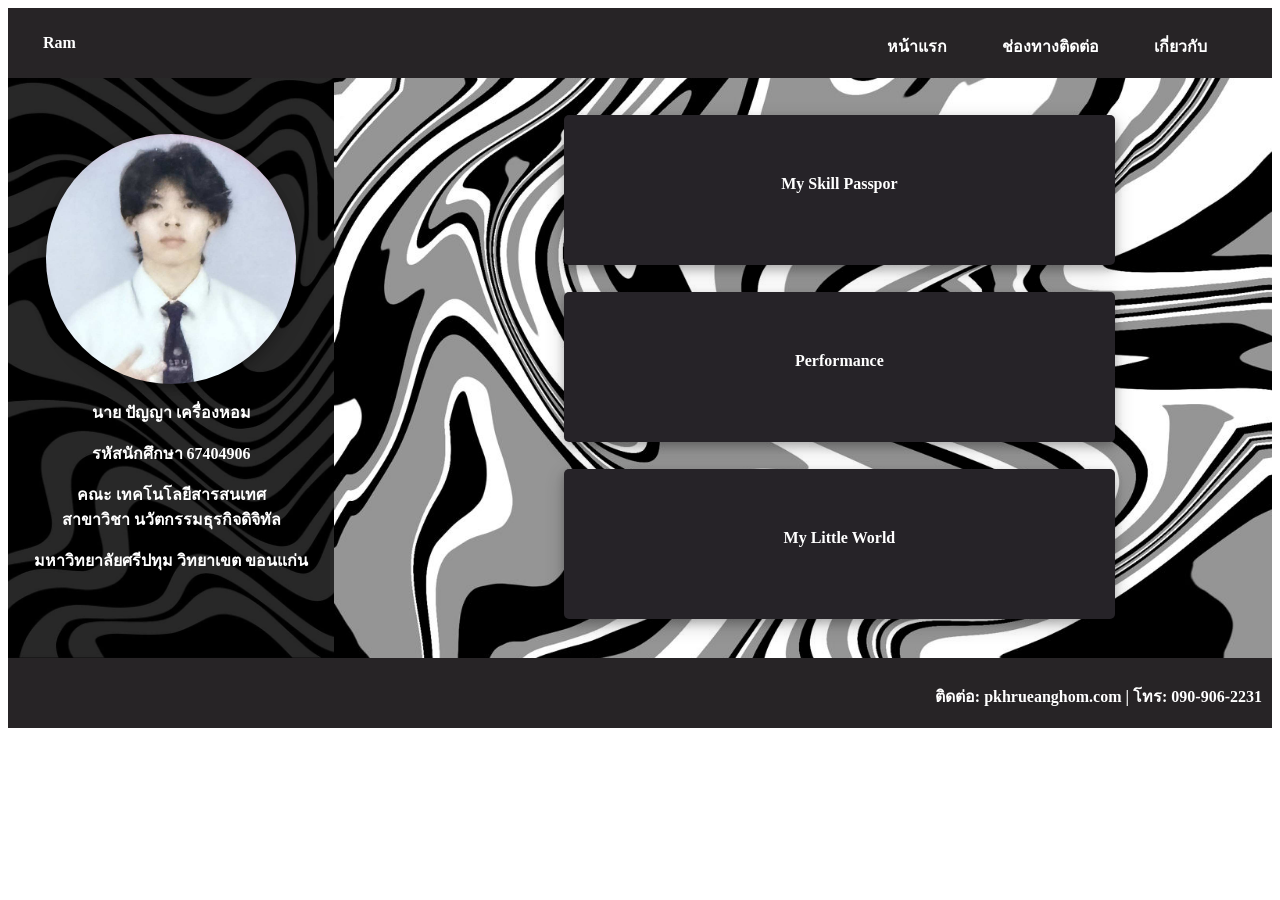
<file: index.html>
<!DOCTYPE html>
<html lang="en">
<head>
    <meta charset="UTF-8">
    <meta name="viewport" content="width=device-width, initial-scale=1.0">
    <title>Document</title>
    <link rel="stylesheet" href="style.css">
    <link href="https://fonts.googleapis.com/css2?family=Sarabun&display=swap" rel="stylesheet">
</head>
<body>
    <div class="container">
        <header class="header">
            <p class="header_logo">Ram</p>
            <div class="cc">
                <a href="home.html"rel="หน้าแรก">
             <p class="dd">หน้าแรก</p>
             </a>
            <a href="contact.html" rel="เกี่ยวกับ">
             <p class="dd">ช่องทางติดต่อ</p>
             </a>
            <a href="about.html" rel="ผลงาน">
             <p class="dd">เกี่ยวกับ</p>
             </a>
        </header>
        <aside class="sidebar">
            <div class="sidebar_profile">
            </div>
            <div class="sidebar_personal">
                <p>นาย ปัญญา เครื่องหอม</p>
                <p>รหัสนักศึกษา 67404906</p>
                <p>คณะ เทคโนโลยีสารสนเทศ <br> สาขาวิชา นวัตกรรมธุรกิจดิจิทัล</p>
                <p>มหาวิทยาลัยศรีปทุม วิทยาเขต ขอนแก่น</p>
            </div>
        </aside>
        <section class="main">
            <a href="my_skill_passpor_01.html" rel="noopener">
                <div class="main_abi">
                    <p class="text_main_abi">My Skill Passpor</p>
                </div>
            </a>
            <a href="performance_01.html" rel="noopener">
                <div class="main_abi">
                    <p class="text_main_abi">Performance</p>
                </div>
            </a>
            <a href="my_little_world_01.html" rel="noopener">
                <div class="main_abi">
                    <p class="text_main_abi">My Little World</p>
                </div>
            </a>
        </section>
        <footer class="footer">
            <p>ติดต่อ: pkhrueanghom.com | โทร: 090-906-2231</p>
        <p alin></p>
    </div>
</body>
</html>
</file>
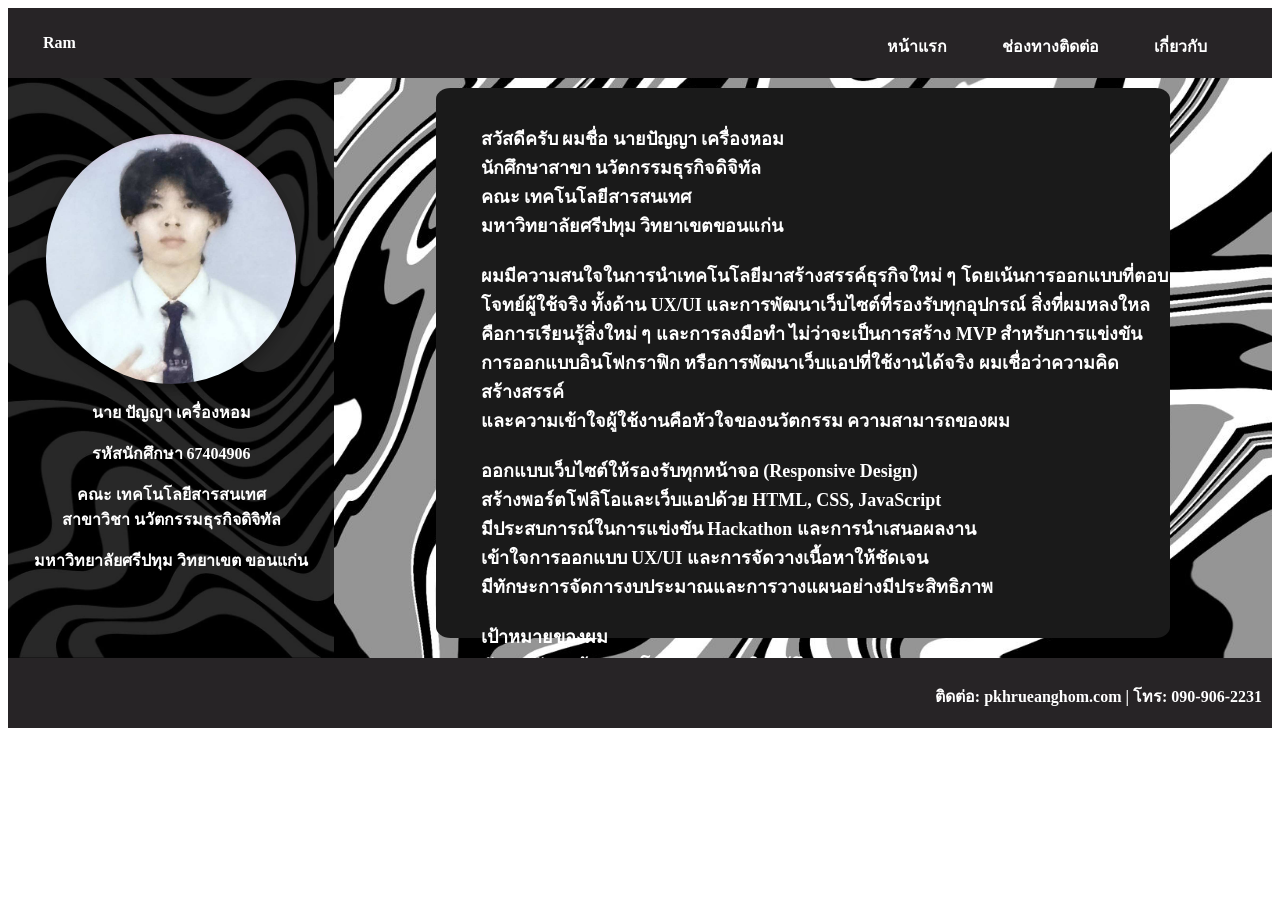
<file: about.html>
<!DOCTYPE html>
<html lang="en">
<head>
    <meta charset="UTF-8">
    <meta name="viewport" content="width=device-width, initial-scale=1.0">
    <title>Document</title>
    <link rel="stylesheet" href="style.css">
    <link href="https://fonts.googleapis.com/css2?family=Sarabun&display=swap" rel="stylesheet">
</head>
<body>
    <div class="container">
        <header class="header">
            <p class="header_logo">Ram</p>
            <div class="cc">
                <a href="index.html"rel="หน้าแรก">
             <p class="dd">หน้าแรก</p>
             </a>
            <a href="contact.html" rel="เกี่ยวกับ">
             <p class="dd">ช่องทางติดต่อ</p>
             </a>
            <a href="about.html" rel="ผลงาน">
             <p class="dd">เกี่ยวกับ</p>
             </a>
        </header>
        <aside class="sidebar">
            <div class="sidebar_profile">
            </div>
            <div class="sidebar_personal">
                <p>นาย ปัญญา เครื่องหอม</p>
                <p>รหัสนักศึกษา 67404906</p>
                <p>คณะ เทคโนโลยีสารสนเทศ <br> สาขาวิชา นวัตกรรมธุรกิจดิจิทัล</p>
                <p>มหาวิทยาลัยศรีปทุม วิทยาเขต ขอนแก่น</p>
            </div>
        </aside>
        <section class="main">
                <div class="about_box_text">
                    <br>
                    <p class="about_text">
สวัสดีครับ ผมชื่อ นายปัญญา เครื่องหอม <br>
นักศึกษาสาขา นวัตกรรมธุรกิจดิจิทัล  <br>
คณะ เทคโนโลยีสารสนเทศ <br>
มหาวิทยาลัยศรีปทุม วิทยาเขตขอนแก่น <br>
<br>
ผมมีความสนใจในการนำเทคโนโลยีมาสร้างสรรค์ธุรกิจใหม่ ๆ โดยเน้นการออกแบบที่ตอบ <br>
โจทย์ผู้ใช้จริง ทั้งด้าน UX/UI และการพัฒนาเว็บไซต์ที่รองรับทุกอุปกรณ์ 
สิ่งที่ผมหลงใหล <br>
คือการเรียนรู้สิ่งใหม่ ๆ และการลงมือทำ 
 ไม่ว่าจะเป็นการสร้าง MVP สำหรับการแข่งขัน <br>
  การออกแบบอินโฟกราฟิก
 หรือการพัฒนาเว็บแอปที่ใช้งานได้จริง
ผมเชื่อว่าความคิดสร้างสรรค์ <br>
และความเข้าใจผู้ใช้งานคือหัวใจของนวัตกรรม
ความสามารถของผม
<br>
<br>
ออกแบบเว็บไซต์ให้รองรับทุกหน้าจอ (Responsive Design) <br>
สร้างพอร์ตโฟลิโอและเว็บแอปด้วย HTML, CSS, JavaScript <br>
มีประสบการณ์ในการแข่งขัน Hackathon และการนำเสนอผลงาน <br>
เข้าใจการออกแบบ UX/UI และการจัดวางเนื้อหาให้ชัดเจน <br>
มีทักษะการจัดการงบประมาณและการวางแผนอย่างมีประสิทธิภาพ <br>
<br>
เป้าหมายของผม <br>

พัฒนาทักษะด้านเทคโนโลยีและธุรกิจให้ลึกขึ้น <br>
สร้างผลงานที่มีคุณค่าและใช้งานได้จริง <br>
เติบโตเป็นนักนวัตกรรมที่สามารถสร้างความเปลี่ยนแปลงในสังคม <br>
                    </p>
                </div>
        </section>
        <footer class="footer">
            <p>ติดต่อ: pkhrueanghom.com | โทร: 090-906-2231</p>
        </footer>
        <p alin></p>
    </div>
</body>

</html>
</file>
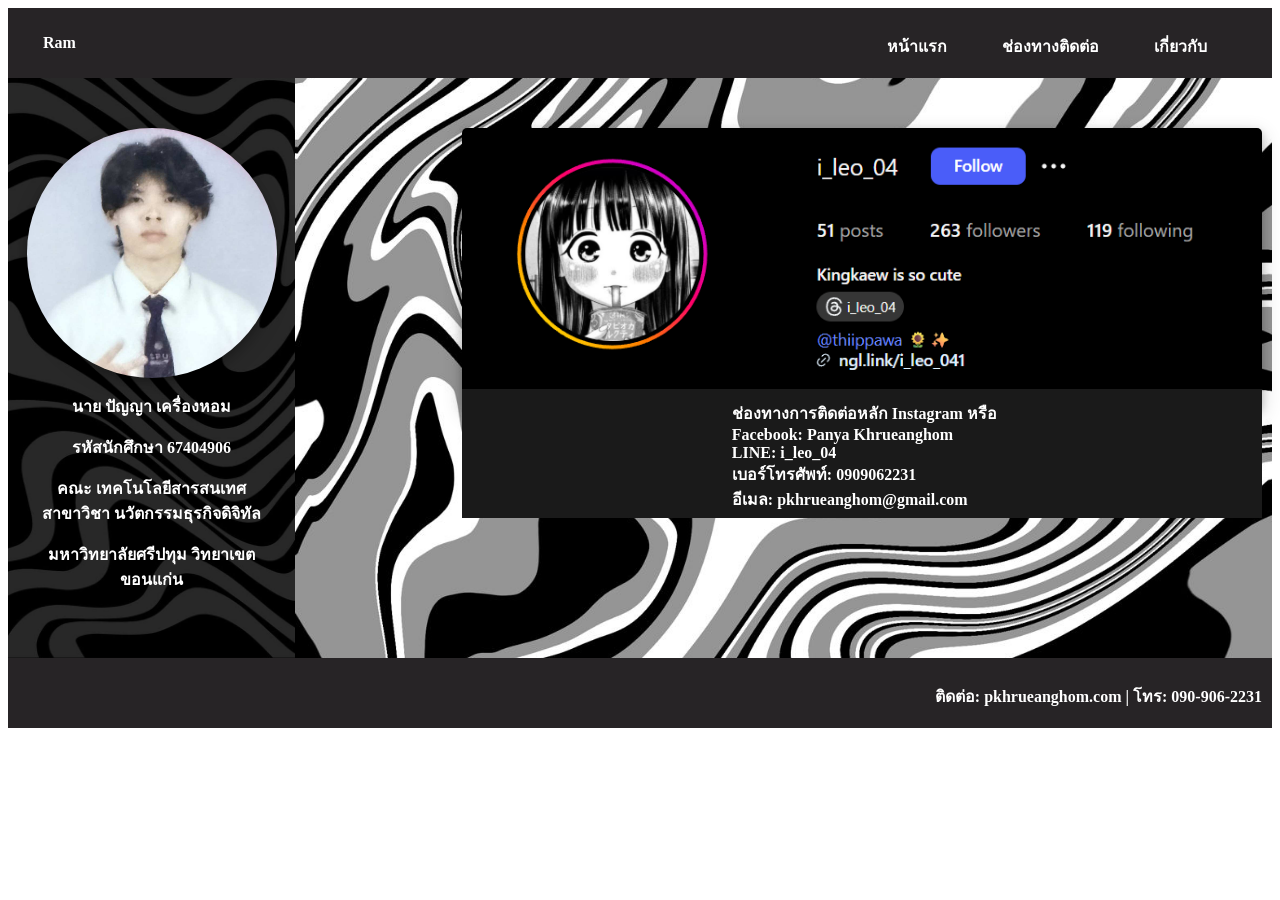
<file: contact.html>
<!DOCTYPE html>
<html lang="en">
<head>
    <meta charset="UTF-8">
    <meta name="viewport" content="width=device-width, initial-scale=1.0">
    <title>Document</title>
    <link rel="stylesheet" href="style.css">
    <link href="https://fonts.googleapis.com/css2?family=Sarabun&display=swap" rel="stylesheet">
</head>
<body>
    <div class="container">
        <header class="header">
            <p class="header_logo">Ram</p>
            <div class="cc">
                <a href="index.html"rel="หน้าแรก">
             <p class="dd">หน้าแรก</p>
             </a>
            <a href="contact.html" rel="เกี่ยวกับ">
             <p class="dd">ช่องทางติดต่อ</p>
             </a>
            <a href="about.html" rel="ผลงาน">
             <p class="dd">เกี่ยวกับ</p>
             </a>
        </header>
        <aside class="sidebar">
            <div class="sidebar_profile">
            </div>
            <div class="sidebar_personal">
                <p>นาย ปัญญา เครื่องหอม</p>
                <p>รหัสนักศึกษา 67404906</p>
                <p>คณะ เทคโนโลยีสารสนเทศ <br> สาขาวิชา นวัตกรรมธุรกิจดิจิทัล</p>
                <p>มหาวิทยาลัยศรีปทุม วิทยาเขต ขอนแก่น</p>
            </div>
        </aside>
        <section class="main">
            <a href="https://www.instagram.com/i_leo_04/" target="_blank" rel="noopener">
                <div class="contact_ig">
                </div>
            </a>
                <div class="contact_box_text">
                    <br>
                    <p class="contact_text">ช่องทางการติดต่อหลัก Instagram หรือ <br> Facebook: Panya Khrueanghom <br> LINE: i_leo_04 <br> เบอร์โทรศัพท์: 0909062231 <br> อีเมล: pkhrueanghom@gmail.com</p>
                </div>
        </section>
        <footer class="footer">
            <p>ติดต่อ: pkhrueanghom.com | โทร: 090-906-2231</p>
        </footer>
        <p alin></p>
    </div>
</body>

</html>
</file>
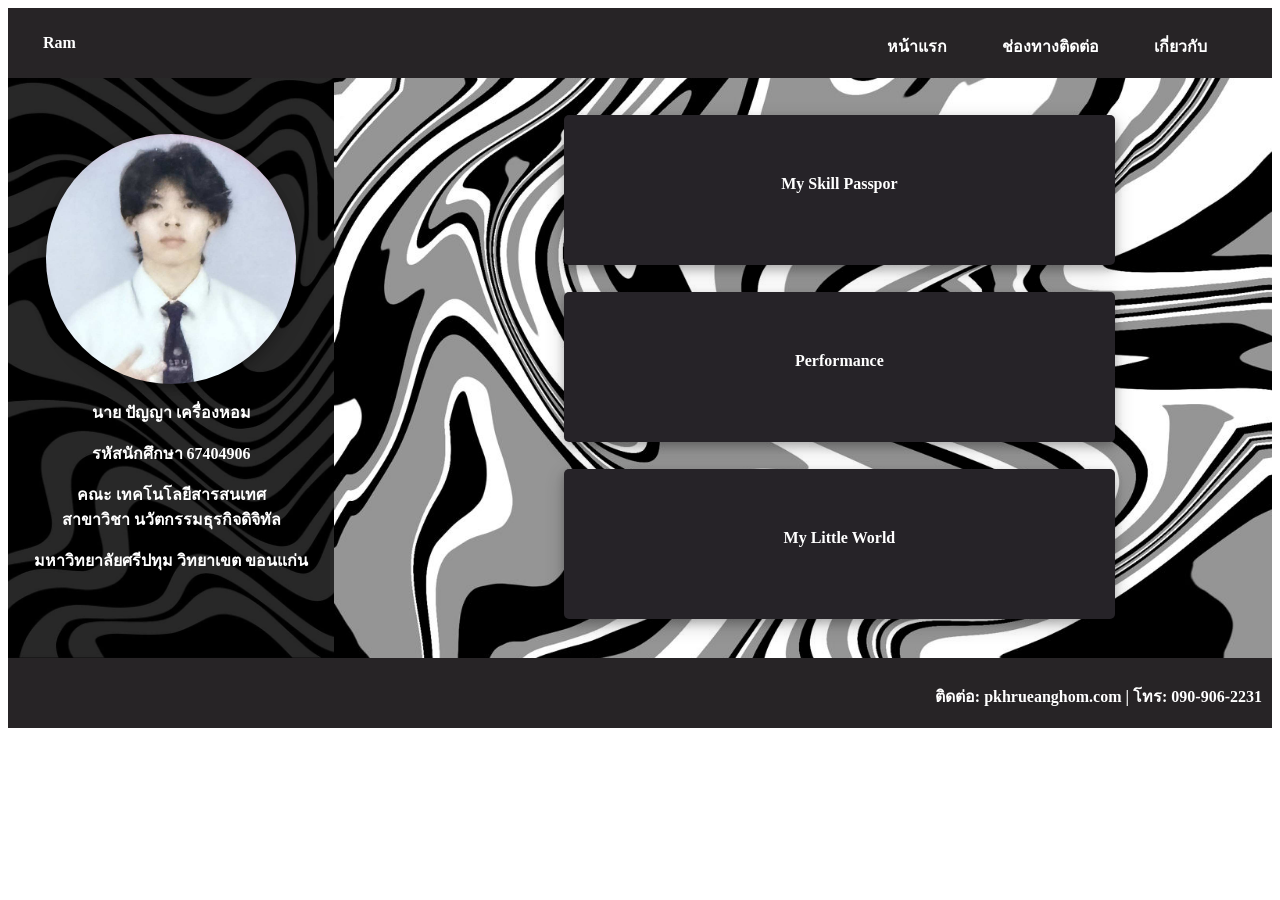
<file: home.html>
<!DOCTYPE html>
<html lang="en">
<head>
    <meta charset="UTF-8">
    <meta name="viewport" content="width=device-width, initial-scale=1.0">
    <title>Document</title>
    <link rel="stylesheet" href="style.css">
    <link href="https://fonts.googleapis.com/css2?family=Sarabun&display=swap" rel="stylesheet">
</head>
<body>
    <div class="container">
        <header class="header">
            <p class="header_logo">Ram</p>
            <div class="cc">
                <a href="home.html"rel="หน้าแรก">
             <p class="dd">หน้าแรก</p>
             </a>
            <a href="contact.html" rel="เกี่ยวกับ">
             <p class="dd">ช่องทางติดต่อ</p>
             </a>
            <a href="about.html" rel="ผลงาน">
             <p class="dd">เกี่ยวกับ</p>
             </a>
        </header>
        <aside class="sidebar">
            <div class="sidebar_profile">
            </div>
            <div class="sidebar_personal">
                <p>นาย ปัญญา เครื่องหอม</p>
                <p>รหัสนักศึกษา 67404906</p>
                <p>คณะ เทคโนโลยีสารสนเทศ <br> สาขาวิชา นวัตกรรมธุรกิจดิจิทัล</p>
                <p>มหาวิทยาลัยศรีปทุม วิทยาเขต ขอนแก่น</p>
            </div>
        </aside>
        <section class="main">
            <a href="my_skill_passpor_01.html" rel="noopener">
                <div class="main_abi">
                    <p class="text_main_abi">My Skill Passpor</p>
                </div>
            </a>
            <a href="performance_01.html" rel="noopener">
                <div class="main_abi">
                    <p class="text_main_abi">Performance</p>
                </div>
            </a>
            <a href="my_little_world_01.html" rel="noopener">
                <div class="main_abi">
                    <p class="text_main_abi">My Little World</p>
                </div>
            </a>
        </section>
        <footer class="footer">
            <p>ติดต่อ: pkhrueanghom.com | โทร: 090-906-2231</p>
        <p alin></p>
    </div>
</body>
</html>
</file>
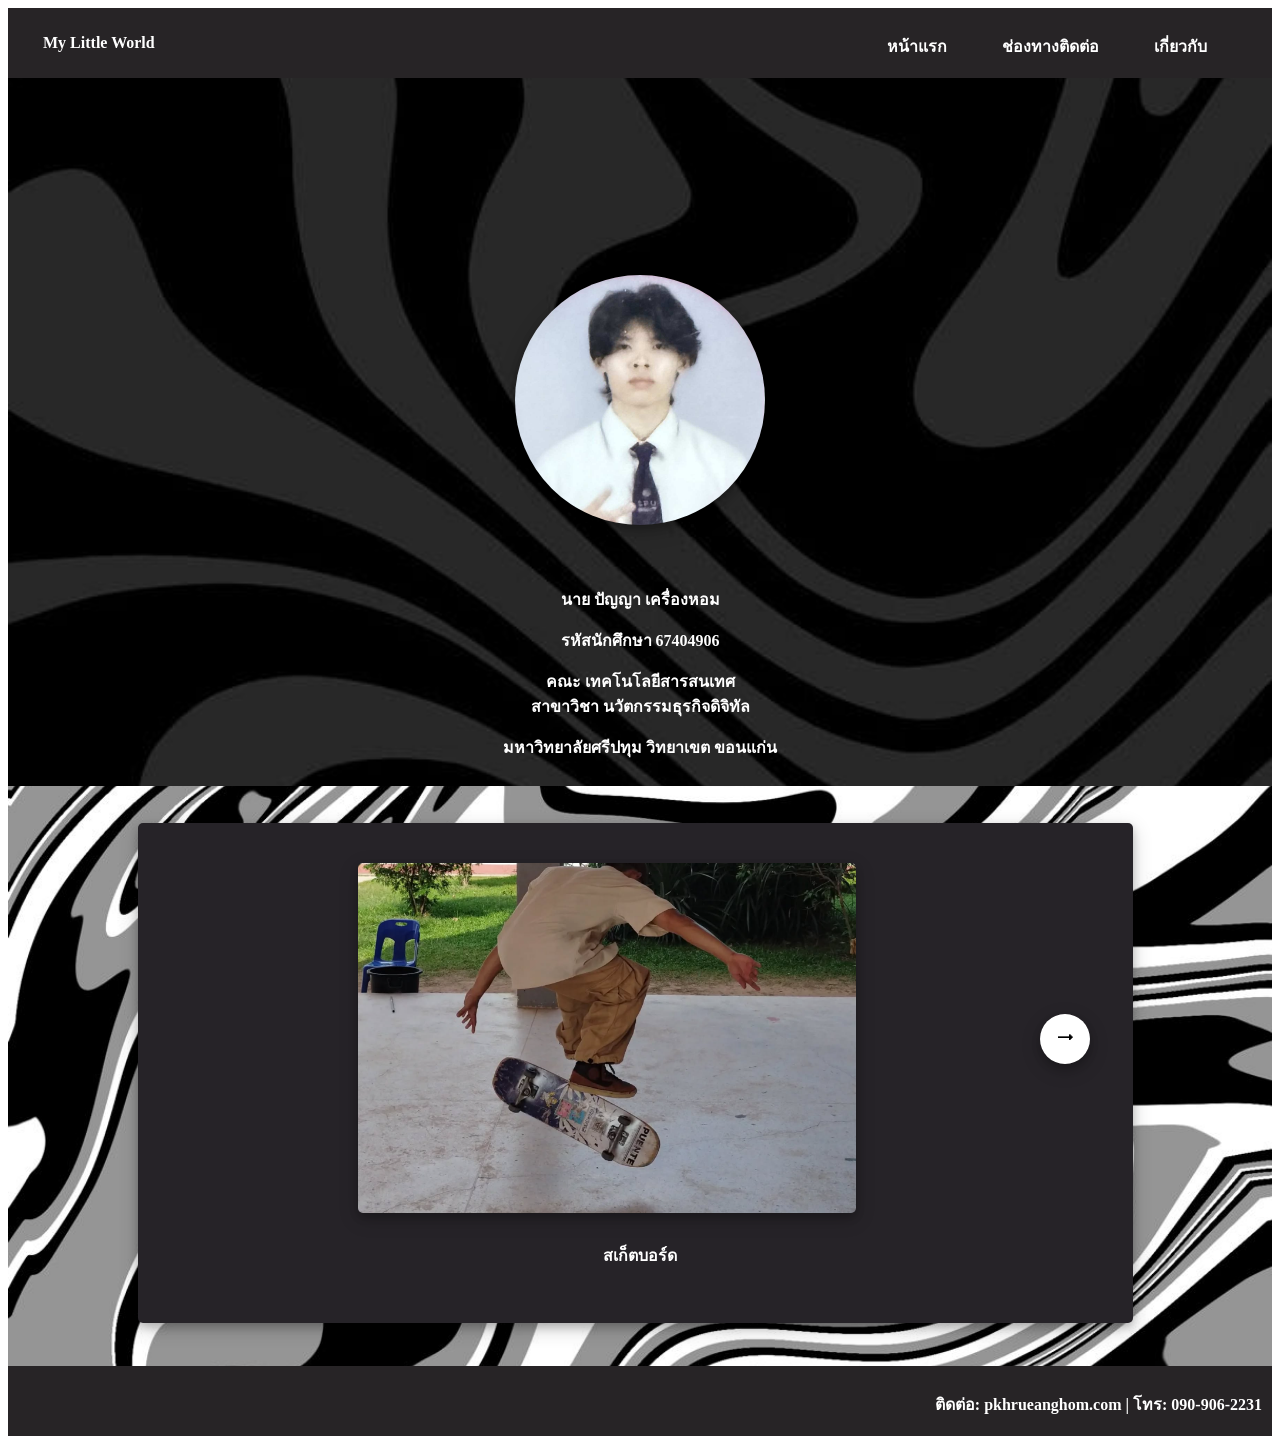
<file: my_little_world_01.html>
<!DOCTYPE html>
<html lang="en">
<head>
    <meta charset="UTF-8">
    <meta name="viewport" content="width=device-width, initial-scale=1.0">
    <title>Document</title>
    <link rel="stylesheet" href="style.css">
    <link href="https://fonts.googleapis.com/css2?family=Sarabun&display=swap" rel="stylesheet">
</head>
<body>
    <div class="container">
        <header class="header">
            <p class="header_logo">My Little World</p>
            <div class="cc">
                <a href="index.html"rel="หน้าแรก">
             <p class="dd">หน้าแรก</p>
             </a>
            <a href="contact.html" rel="เกี่ยวกับ">
             <p class="dd">ช่องทางติดต่อ</p>
             </a>
            <a href="about.html" rel="ผลงาน">
             <p class="dd">เกี่ยวกับ</p>
             </a>
        </header>
        <aside class="sidebar">
            <div class="sidebar_profile">
            </div>
            <div class="sidebar_personal">
                <p>นาย ปัญญา เครื่องหอม</p>
                <p>รหัสนักศึกษา 67404906</p>
                <p>คณะ เทคโนโลยีสารสนเทศ <br> สาขาวิชา นวัตกรรมธุรกิจดิจิทัล</p>
                <p>มหาวิทยาลัยศรีปทุม วิทยาเขต ขอนแก่น</p>
            </div>
        </aside>
        <section class="main">
                <div class="main_abi_01">
                    <div class="my_little_world_01">
                    </div>
                </div>
                <p class="text_my_lit">
                    สเก็ตบอร์ด
                </p>
            <a href="my_little_world_02.html" rel="ผลงาน">
            <div class="button_per_right">
                ⭢
            </div>
             </a>
        </section>
        <footer class="footer">
            <p>ติดต่อ: pkhrueanghom.com | โทร: 090-906-2231</p>
        <p alin></p>
    </div>
</body>

</html>
</file>
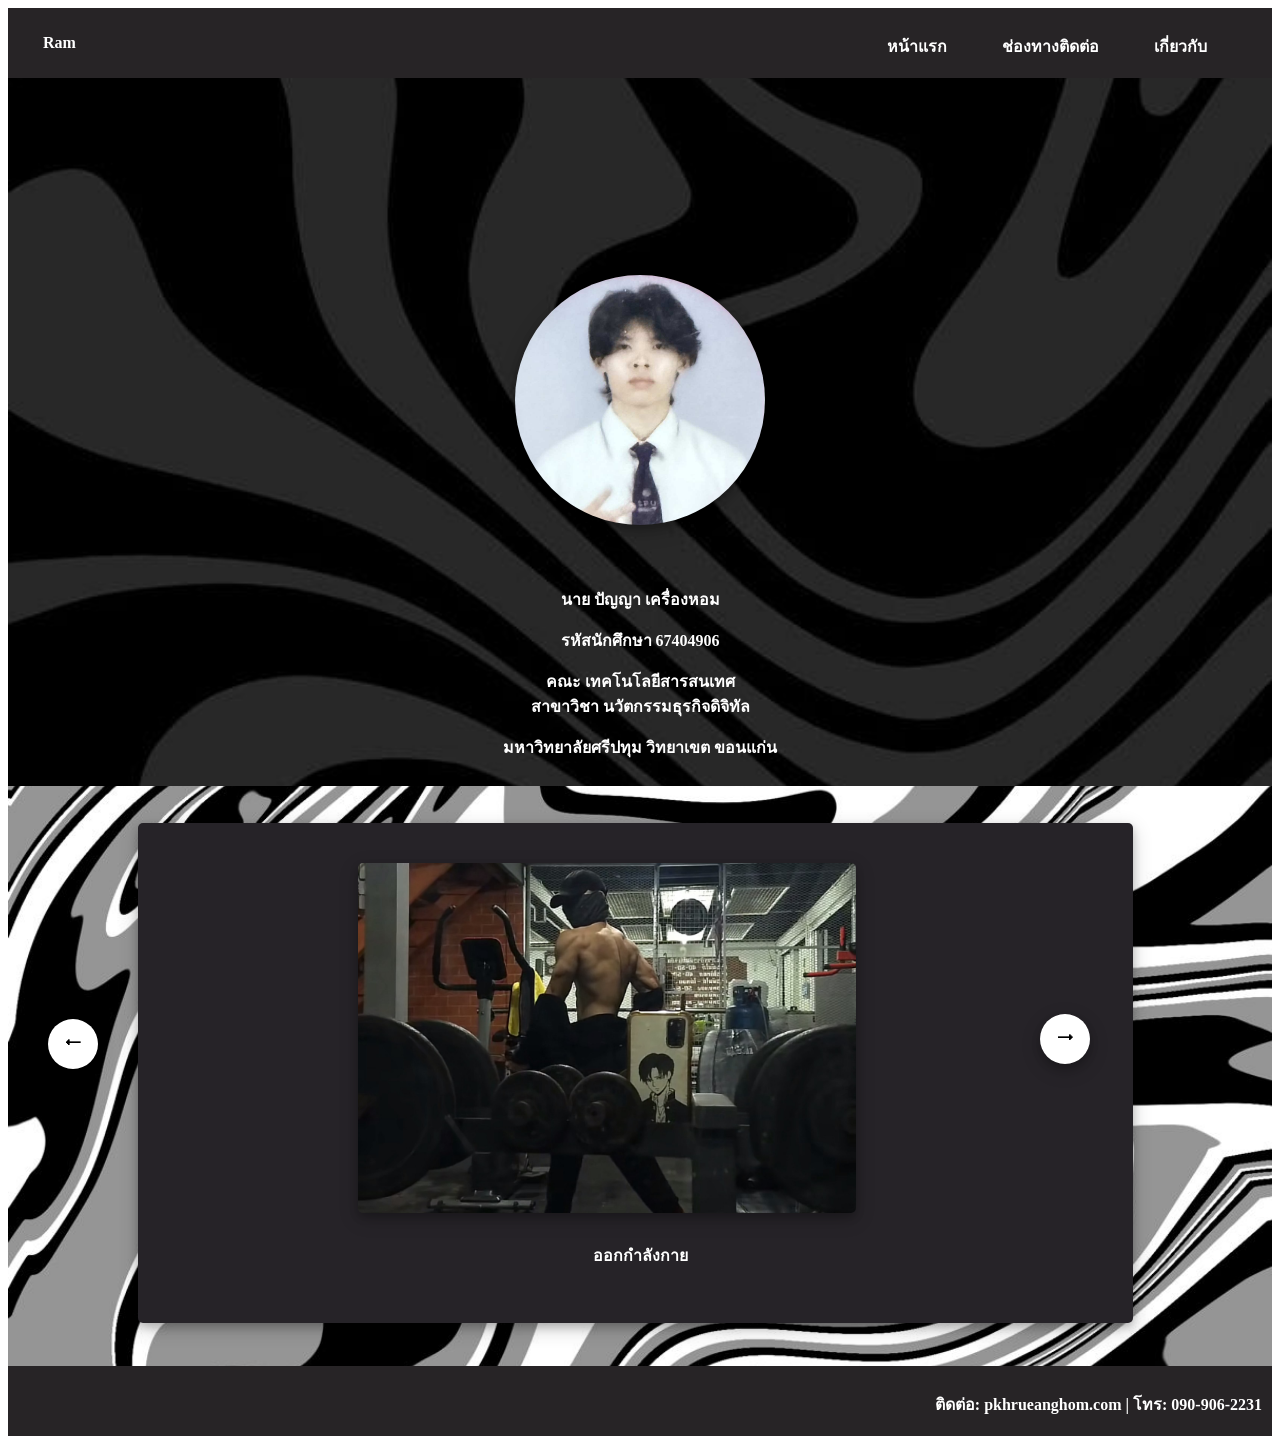
<file: my_little_world_02.html>
<!DOCTYPE html>
<html lang="en">
<head>
    <meta charset="UTF-8">
    <meta name="viewport" content="width=device-width, initial-scale=1.0">
    <title>Document</title>
    <link rel="stylesheet" href="style.css">
    <link href="https://fonts.googleapis.com/css2?family=Sarabun&display=swap" rel="stylesheet">
</head>
<body>
    <div class="container">
        <header class="header">
            <p class="header_logo">Ram</p>
            <div class="cc">
                <a href="index.html"rel="หน้าแรก">
             <p class="dd">หน้าแรก</p>
             </a>
            <a href="contact.html" rel="เกี่ยวกับ">
             <p class="dd">ช่องทางติดต่อ</p>
             </a>
            <a href="about.html" rel="ผลงาน">
             <p class="dd">เกี่ยวกับ</p>
             </a>
        </header>
        <aside class="sidebar">
            <div class="sidebar_profile">
            </div>
            <div class="sidebar_personal">
                <p>นาย ปัญญา เครื่องหอม</p>
                <p>รหัสนักศึกษา 67404906</p>
                <p>คณะ เทคโนโลยีสารสนเทศ <br> สาขาวิชา นวัตกรรมธุรกิจดิจิทัล</p>
                <p>มหาวิทยาลัยศรีปทุม วิทยาเขต ขอนแก่น</p>
            </div>
        </aside>
        <section class="main">
                <div class="main_abi_01">
                    <div class="my_little_world_02">
                    </div>
                </div>
                <p class="text_my_lit">
                    ออกกำลังกาย
                </p>
            <a href="my_little_world_03.html" rel="ผลงาน">
            <div class="button_per_right">
                ⭢
            </div>
             </a>
            <a href="my_little_world_01.html" rel="ผลงาน">
            <div class="button_per_left_skill">
                ⭠
            </div>
             </a>
        </section>
        <footer class="footer">
            <p>ติดต่อ: pkhrueanghom.com | โทร: 090-906-2231</p>
        <p alin></p>
    </div>
</body>

</html>
</file>
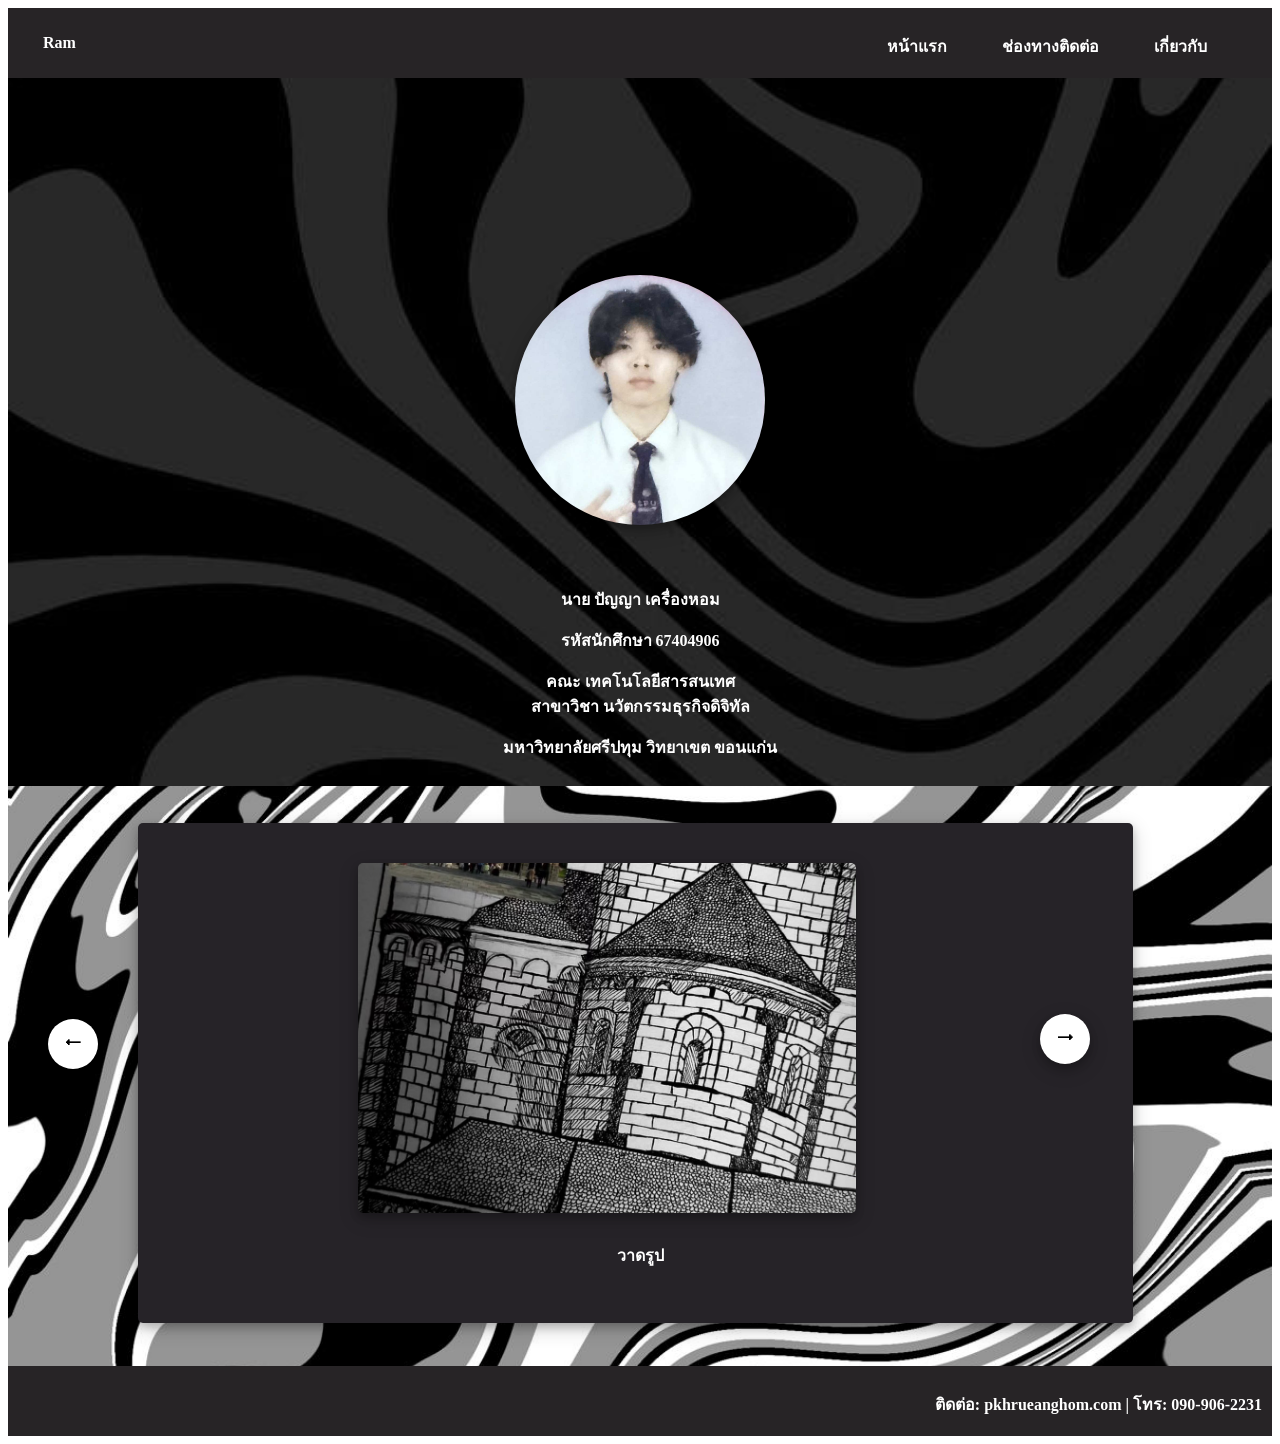
<file: my_little_world_03.html>
<!DOCTYPE html>
<html lang="en">
<head>
    <meta charset="UTF-8">
    <meta name="viewport" content="width=device-width, initial-scale=1.0">
    <title>Document</title>
    <link rel="stylesheet" href="style.css">
    <link href="https://fonts.googleapis.com/css2?family=Sarabun&display=swap" rel="stylesheet">
</head>
<body>
    <div class="container">
        <header class="header">
            <p class="header_logo">Ram</p>
            <div class="cc">
                <a href="index.html"rel="หน้าแรก">
             <p class="dd">หน้าแรก</p>
             </a>
            <a href="contact.html"rel="เกี่ยวกับ">
             <p class="dd">ช่องทางติดต่อ</p>
             </a>
            <a href="about.html" rel="ผลงาน">
             <p class="dd">เกี่ยวกับ</p>
             </a>
        </header>
        <aside class="sidebar">
            <div class="sidebar_profile">
            </div>
            <div class="sidebar_personal">
                <p>นาย ปัญญา เครื่องหอม</p>
                <p>รหัสนักศึกษา 67404906</p>
                <p>คณะ เทคโนโลยีสารสนเทศ <br> สาขาวิชา นวัตกรรมธุรกิจดิจิทัล</p>
                <p>มหาวิทยาลัยศรีปทุม วิทยาเขต ขอนแก่น</p>
            </div>
        </aside>
        <section class="main">
                <div class="main_abi_01">
                    <div class="my_little_world_03">
                    </div>
                </div>
                <p class="text_my_lit">
                    วาดรูป
                </p>
            <a href="my_little_world_04.html" rel="ผลงาน">
            <div class="button_per_right">
                ⭢
            </div>
             </a>
            <a href="my_little_world_02.html" rel="ผลงาน">
            <div class="button_per_left_skill">
                ⭠
            </div>
             </a>
        </section>
        <footer class="footer">
            <p>ติดต่อ: pkhrueanghom.com | โทร: 090-906-2231</p>
        <p alin></p>
    </div>
</body>

</html>
</file>
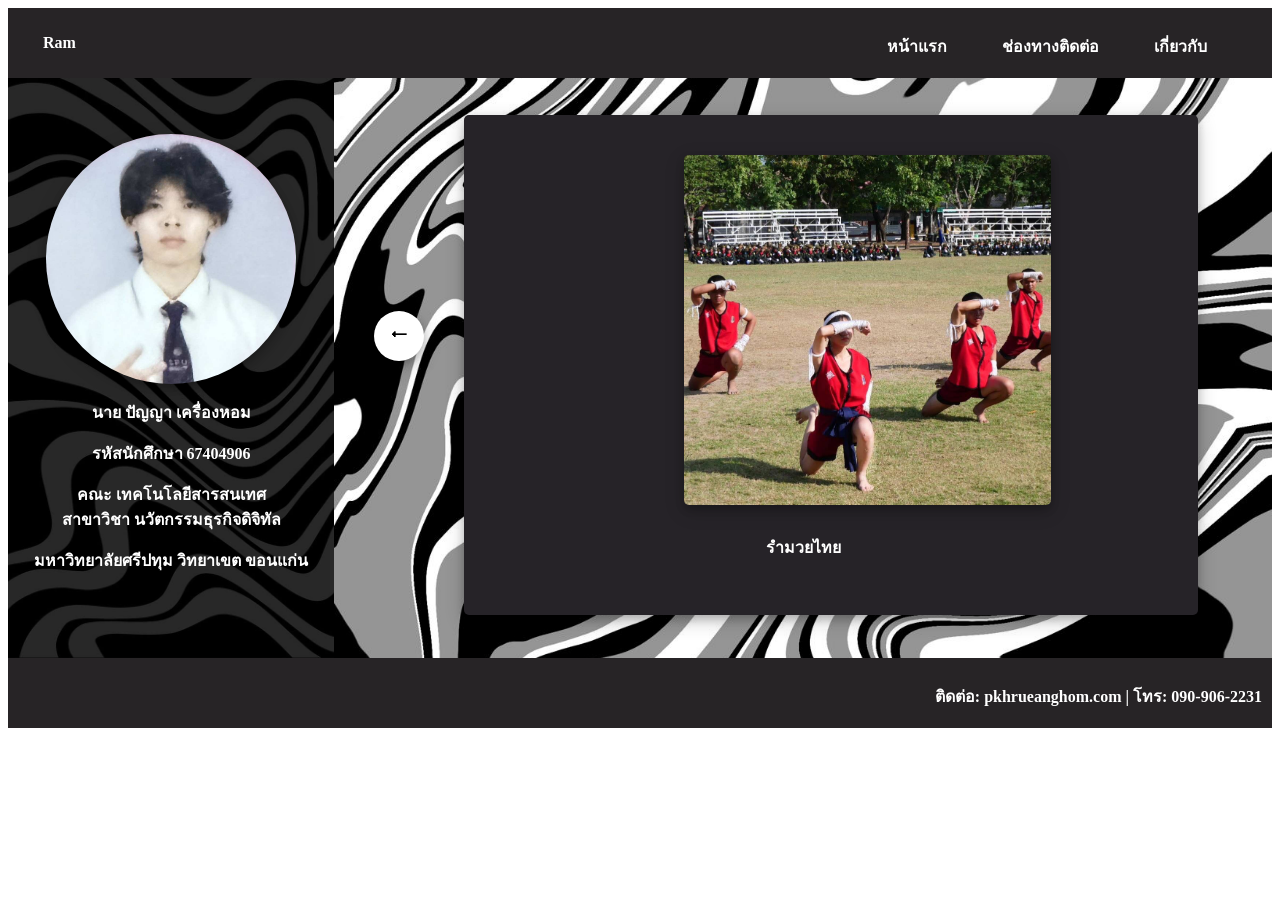
<file: my_little_world_04.html>
<!DOCTYPE html>
<html lang="en">
<head>
    <meta charset="UTF-8">
    <meta name="viewport" content="width=device-width, initial-scale=1.0">
    <title>Document</title>
    <link rel="stylesheet" href="style.css">
    <link href="https://fonts.googleapis.com/css2?family=Sarabun&display=swap" rel="stylesheet">
</head>
<body>
    <div class="container">
        <header class="header">
            <p class="header_logo">Ram</p>
            <div class="cc">
                <a href="index.html"rel="หน้าแรก">
             <p class="dd">หน้าแรก</p>
             </a>
            <a href="contact.html" rel="เกี่ยวกับ">
             <p class="dd">ช่องทางติดต่อ</p>
             </a>
            <a href="about.html" rel="ผลงาน">
             <p class="dd">เกี่ยวกับ</p>
             </a>
        </header>
        <aside class="sidebar">
            <div class="sidebar_profile">
            </div>
            <div class="sidebar_personal">
                <p>นาย ปัญญา เครื่องหอม</p>
                <p>รหัสนักศึกษา 67404906</p>
                <p>คณะ เทคโนโลยีสารสนเทศ <br> สาขาวิชา นวัตกรรมธุรกิจดิจิทัล</p>
                <p>มหาวิทยาลัยศรีปทุม วิทยาเขต ขอนแก่น</p>
            </div>
        </aside>
        <section class="main">
                <div class="main_abi_01">
                    <div class="my_little_world_04">
                    </div>
                </div>
                <p class="text_my_lit">
                    รำมวยไทย 
                </p>
            <a href="my_little_world_03.html" rel="ผลงาน">
            <div class="button_per_left_skill_04">
                ⭠
            </div>
             </a>
        </section>
        <footer class="footer">
            <p>ติดต่อ: pkhrueanghom.com | โทร: 090-906-2231</p>
        <p alin></p>
    </div>
</body>

</html>
</file>
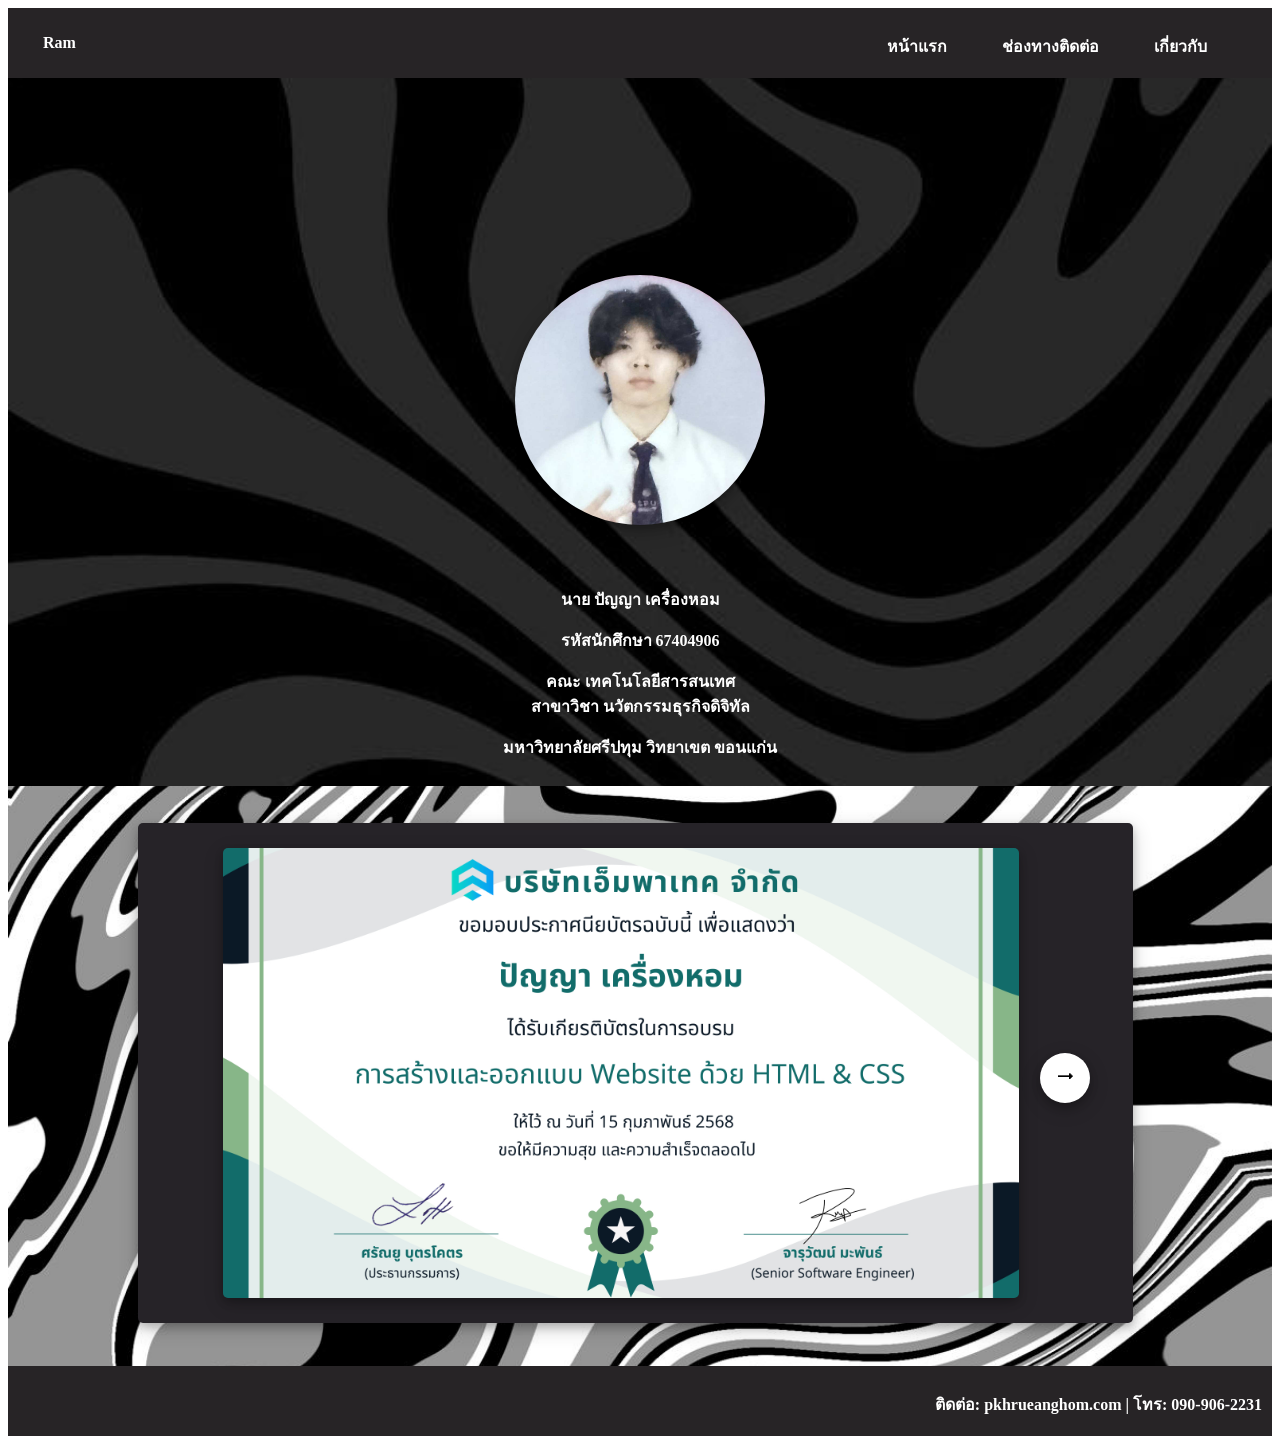
<file: my_skill_passpor_01.html>
<!DOCTYPE html>
<html lang="en">
<head>
    <meta charset="UTF-8">
    <meta name="viewport" content="width=device-width, initial-scale=1.0">
    <title>Document</title>
    <link rel="stylesheet" href="style.css">
    <link href="https://fonts.googleapis.com/css2?family=Sarabun&display=swap" rel="stylesheet">
</head>
<body>
    <div class="container">
        <header class="header">
            <p class="header_logo">Ram</p>
            <div class="cc">
                <a href="index.html"rel="หน้าแรก">
             <p class="dd">หน้าแรก</p>
             </a>
            <a href="contact.html" rel="เกี่ยวกับ">
             <p class="dd">ช่องทางติดต่อ</p>
             </a>
            <a href="about.html" rel="ผลงาน">
             <p class="dd">เกี่ยวกับ</p>
             </a>
        </header>
        <aside class="sidebar">
            <div class="sidebar_profile">
            </div>
            <div class="sidebar_personal">
                <p>นาย ปัญญา เครื่องหอม</p>
                <p>รหัสนักศึกษา 67404906</p>
                <p>คณะ เทคโนโลยีสารสนเทศ <br> สาขาวิชา นวัตกรรมธุรกิจดิจิทัล</p>
                <p>มหาวิทยาลัยศรีปทุม วิทยาเขต ขอนแก่น</p>
            </div>
        </aside>
        <section class="main">
                <div class="main_abi_01">
                    <div class="main_my_skill_01">
                    </div>
                </div>
            <a href="my_skill_passpor_02.html" rel="ผลงาน">
            <div class="button_per_right">
                ⭢
            </div>
             </a>
        </section>
        <footer class="footer">
            <p>ติดต่อ: pkhrueanghom.com | โทร: 090-906-2231</p>
        <p alin></p>
    </div>
</body>

</html>
</file>
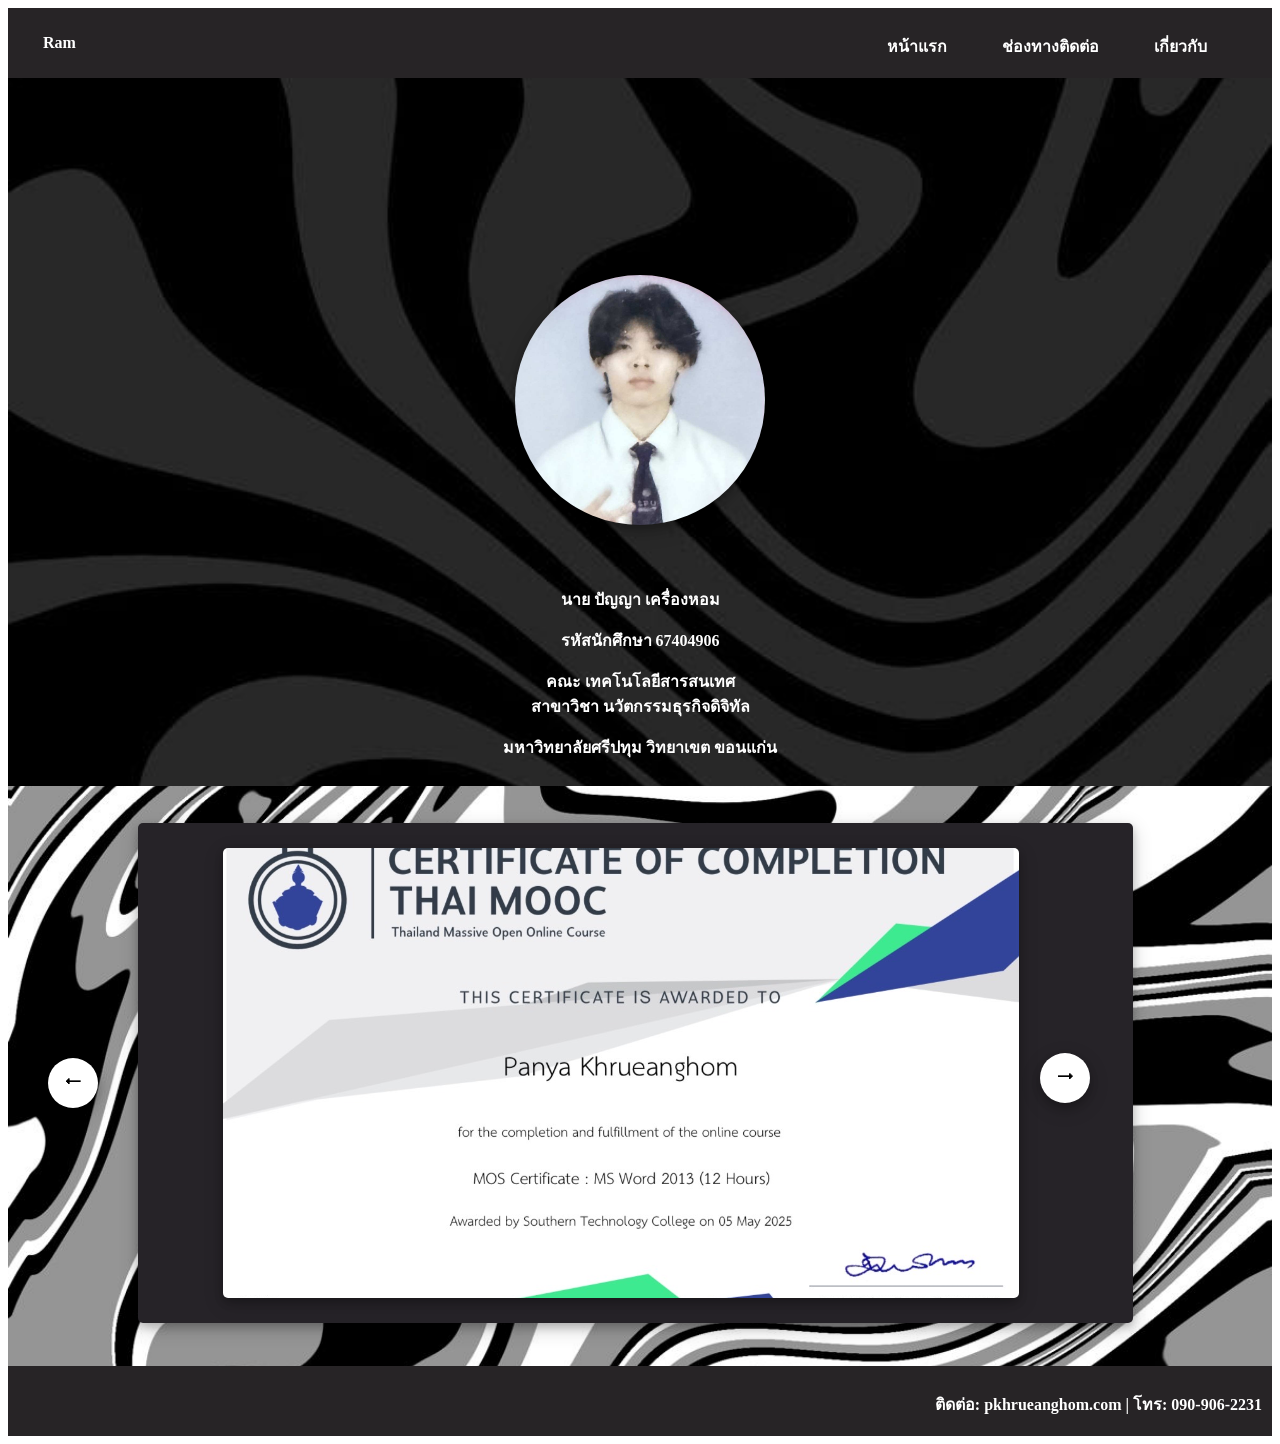
<file: my_skill_passpor_02.html>
<!DOCTYPE html>
<html lang="en">
<head>
    <meta charset="UTF-8">
    <meta name="viewport" content="width=device-width, initial-scale=1.0">
    <title>Document</title>
    <link rel="stylesheet" href="style.css">
    <link href="https://fonts.googleapis.com/css2?family=Sarabun&display=swap" rel="stylesheet">
</head>
<body>
    <div class="container">
        <header class="header">
            <p class="header_logo">Ram</p>
            <div class="cc">
                <a href="index.html"rel="หน้าแรก">
             <p class="dd">หน้าแรก</p>
             </a>
            <a href="contact.html" rel="เกี่ยวกับ">
             <p class="dd">ช่องทางติดต่อ</p>
             </a>
            <a href="about.html" rel="ผลงาน">
             <p class="dd">เกี่ยวกับ</p>
             </a>
        </header>
        <aside class="sidebar">
            <div class="sidebar_profile">
            </div>
            <div class="sidebar_personal">
                <p>นาย ปัญญา เครื่องหอม</p>
                <p>รหัสนักศึกษา 67404906</p>
                <p>คณะ เทคโนโลยีสารสนเทศ <br> สาขาวิชา นวัตกรรมธุรกิจดิจิทัล</p>
                <p>มหาวิทยาลัยศรีปทุม วิทยาเขต ขอนแก่น</p>
            </div>
        </aside>
        <section class="main">
                <div class="main_abi_01">
                    <div class="main_my_skill_02">
                    </div>
                </div>
            <a href="my_skill_passpor_03.html" rel="ผลงาน">
            <div class="button_per_right">
                ⭢
            </div>
             </a>
            <a href="my_skill_passpor_01.html" rel="ผลงาน">
            <div class="button_per_left_skill">
                ⭠
            </div>
             </a>
        </section>
        <footer class="footer">
            <p>ติดต่อ: pkhrueanghom.com | โทร: 090-906-2231</p>
        <p alin></p>
    </div>
</body>

</html>
</file>
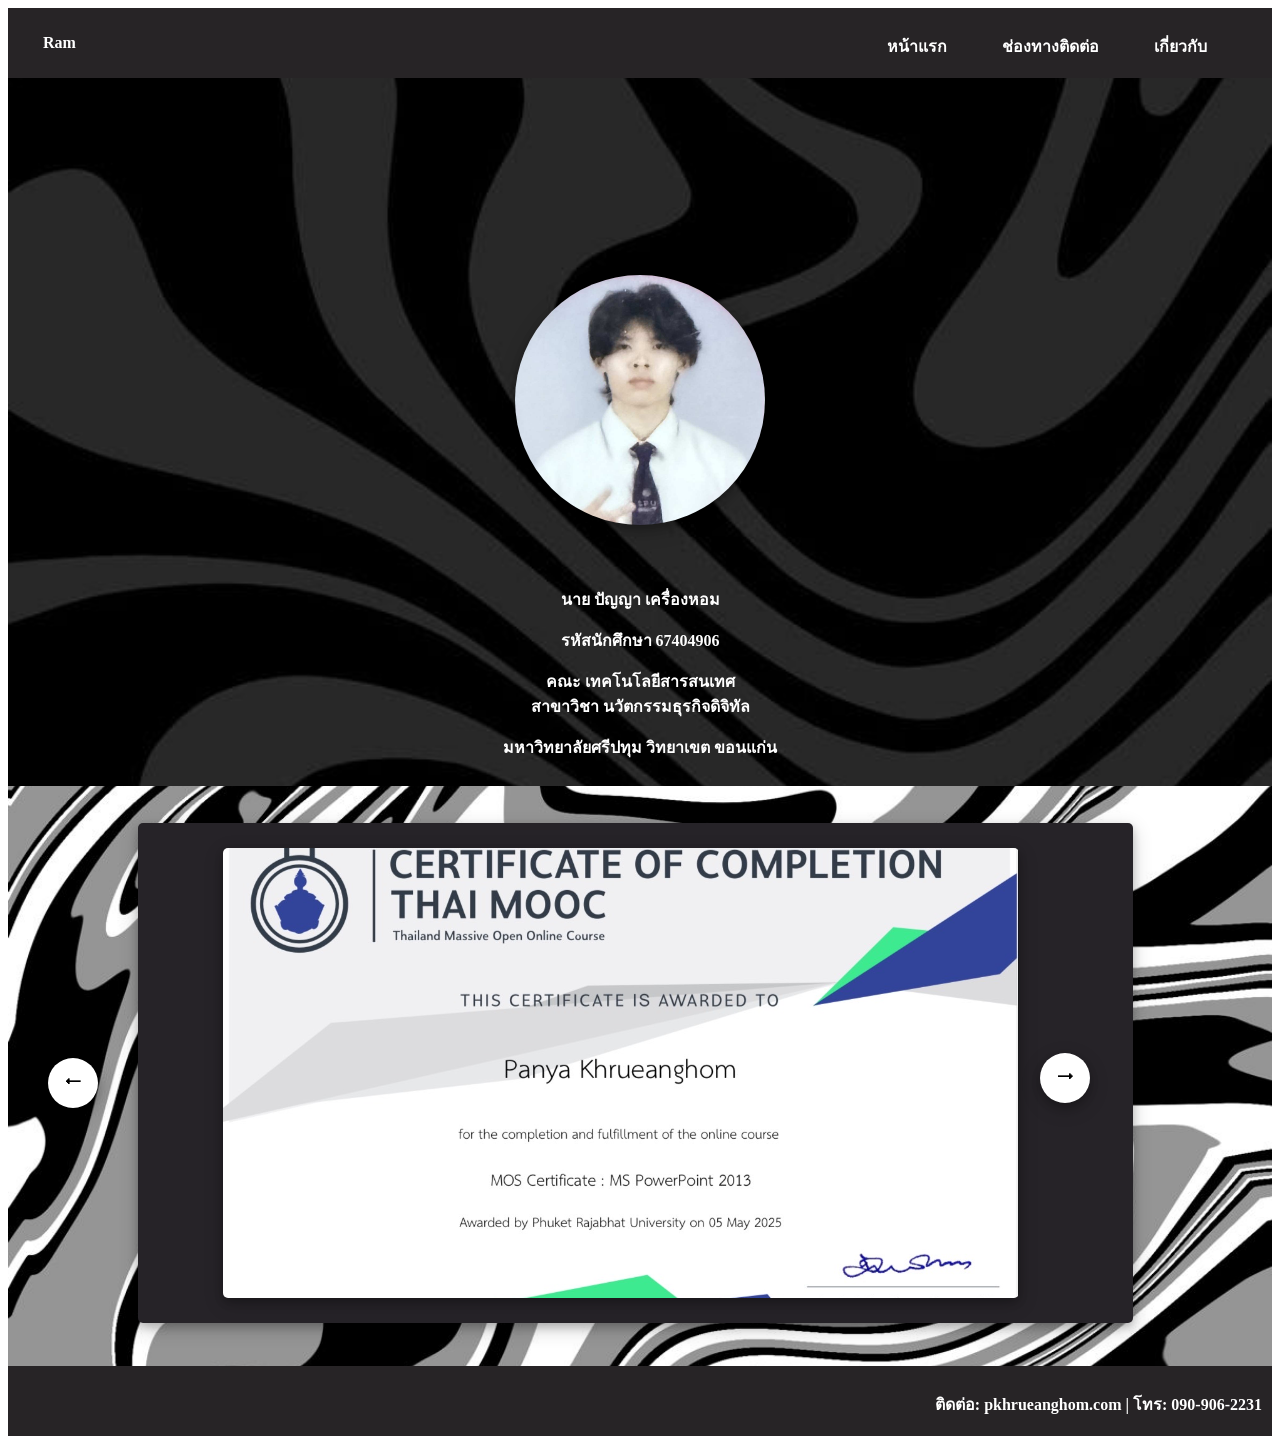
<file: my_skill_passpor_03.html>
<!DOCTYPE html>
<html lang="en">
<head>
    <meta charset="UTF-8">
    <meta name="viewport" content="width=device-width, initial-scale=1.0">
    <title>Document</title>
    <link rel="stylesheet" href="style.css">
    <link href="https://fonts.googleapis.com/css2?family=Sarabun&display=swap" rel="stylesheet">
</head>
<body>
    <div class="container">
        <header class="header">
            <p class="header_logo">Ram</p>
            <div class="cc">
                <a href="index.html"rel="หน้าแรก">
             <p class="dd">หน้าแรก</p>
             </a>
            <a href="contact.html" rel="เกี่ยวกับ">
             <p class="dd">ช่องทางติดต่อ</p>
             </a>
            <a href="about.html" rel="ผลงาน">
             <p class="dd">เกี่ยวกับ</p>
             </a>
        </header>
        <aside class="sidebar">
            <div class="sidebar_profile">
            </div>
            <div class="sidebar_personal">
                <p>นาย ปัญญา เครื่องหอม</p>
                <p>รหัสนักศึกษา 67404906</p>
                <p>คณะ เทคโนโลยีสารสนเทศ <br> สาขาวิชา นวัตกรรมธุรกิจดิจิทัล</p>
                <p>มหาวิทยาลัยศรีปทุม วิทยาเขต ขอนแก่น</p>
            </div>
        </aside>
        <section class="main">
                <div class="main_abi_01">
                    <div class="main_my_skill_03">
                    </div>
                </div>
            <a href="my_skill_passpor_04.html" rel="ผลงาน">
            <div class="button_per_right">
                ⭢
            </div>
             </a>
            <a href="my_skill_passpor_02.html" rel="ผลงาน">
            <div class="button_per_left_skill">
                ⭠
            </div>
             </a>
        </section>
        <footer class="footer">
            <p>ติดต่อ: pkhrueanghom.com | โทร: 090-906-2231</p>
        <p alin></p>
    </div>
</body>

</html>
</file>
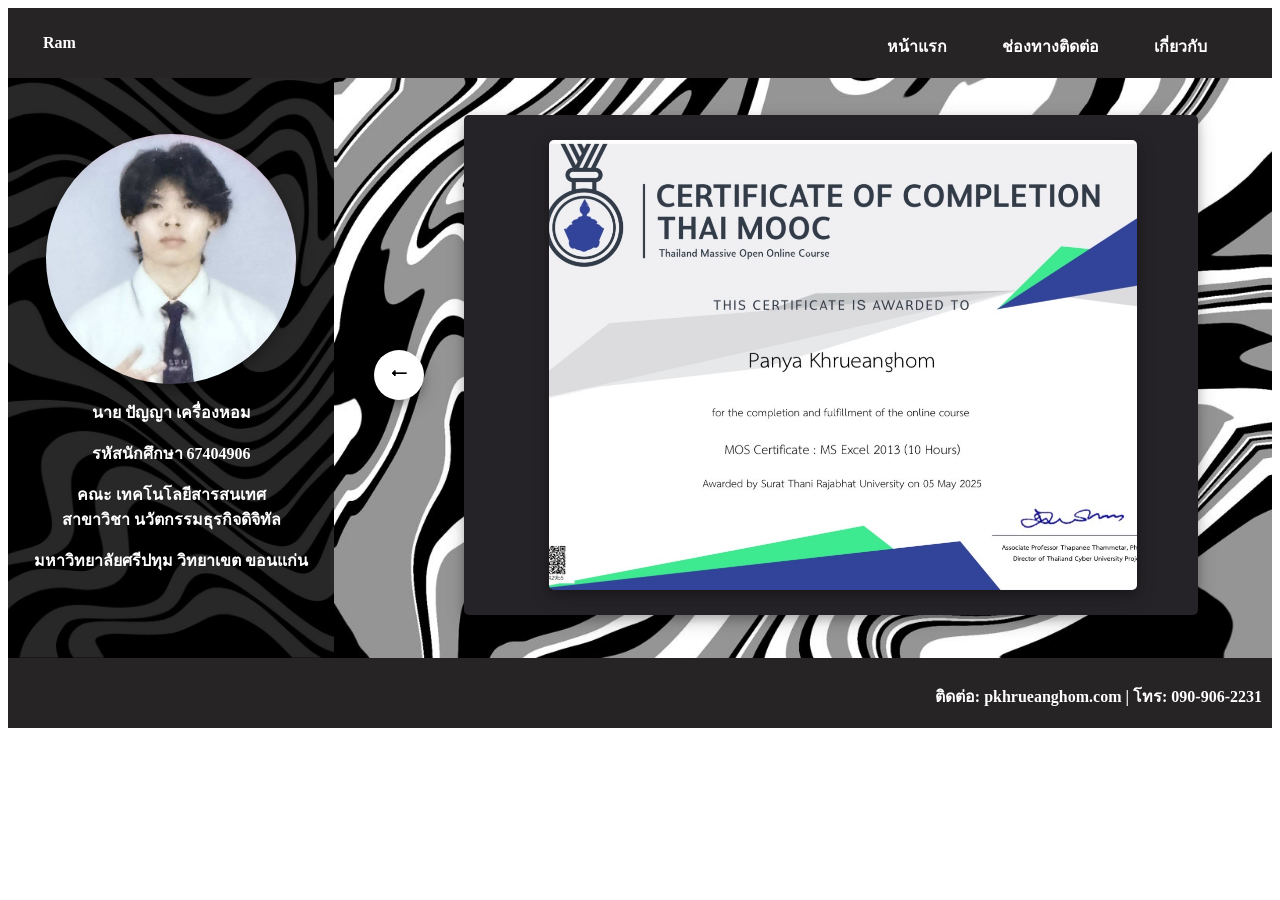
<file: my_skill_passpor_04.html>
<!DOCTYPE html>
<html lang="en">
<head>
    <meta charset="UTF-8">
    <meta name="viewport" content="width=device-width, initial-scale=1.0">
    <title>Document</title>
    <link rel="stylesheet" href="style.css">
    <link href="https://fonts.googleapis.com/css2?family=Sarabun&display=swap" rel="stylesheet">
</head>
<body>
    <div class="container">
        <header class="header">
            <p class="header_logo">Ram</p>
            <div class="cc">
                <a href="index.html"rel="หน้าแรก">
             <p class="dd">หน้าแรก</p>
             </a>
            <a href="contact.html" rel="เกี่ยวกับ">
             <p class="dd">ช่องทางติดต่อ</p>
             </a>
            <a href="about.html" rel="ผลงาน">
             <p class="dd">เกี่ยวกับ</p>
             </a>
        </header>
        <aside class="sidebar">
            <div class="sidebar_profile">
            </div>
            <div class="sidebar_personal">
                <p>นาย ปัญญา เครื่องหอม</p>
                <p>รหัสนักศึกษา 67404906</p>
                <p>คณะ เทคโนโลยีสารสนเทศ <br> สาขาวิชา นวัตกรรมธุรกิจดิจิทัล</p>
                <p>มหาวิทยาลัยศรีปทุม วิทยาเขต ขอนแก่น</p>
            </div>
        </aside>
        <section class="main">
                <div class="main_abi_01">
                    <div class="main_my_skill_04">
                    </div>
                </div>

            <a href="my_skill_passpor_03.html" rel="ผลงาน">
            <div class="button_per_left_skill_04">
                ⭠
            </div>
             </a>
        </section>
        <footer class="footer">
            <p>ติดต่อ: pkhrueanghom.com | โทร: 090-906-2231</p>
        <p alin></p>
    </div>
</body>

</html>
</file>
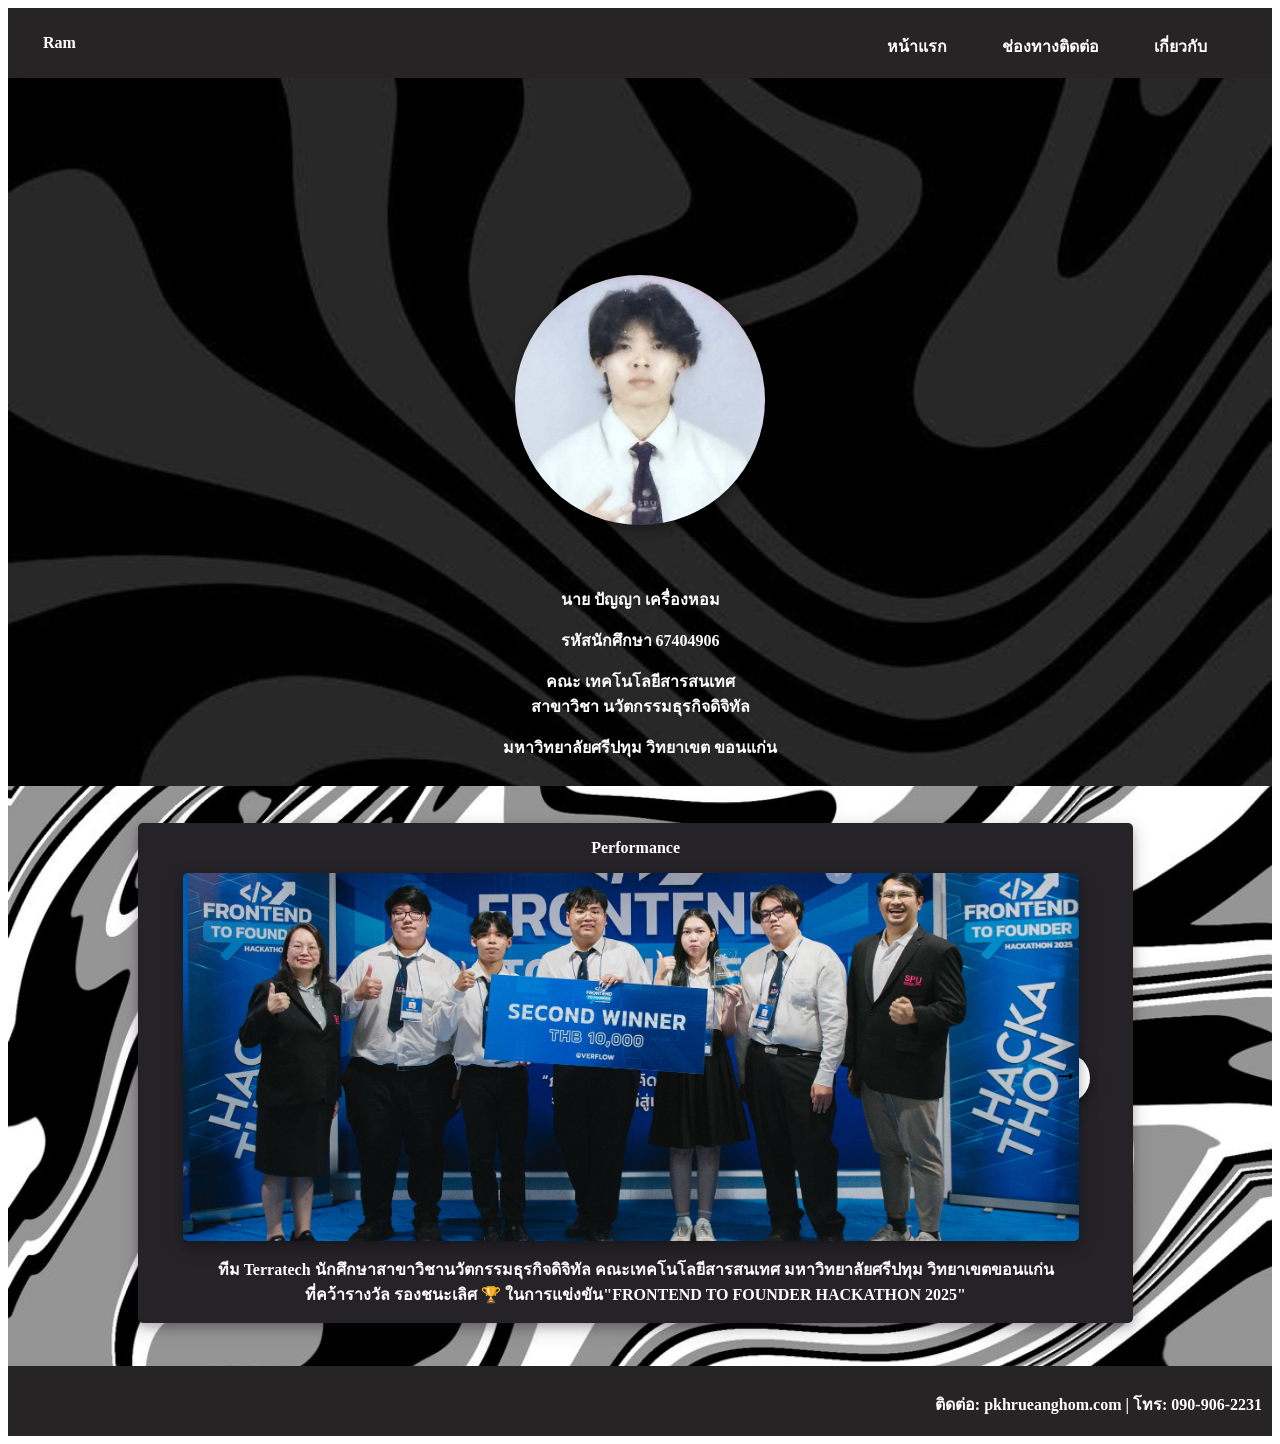
<file: performance_01.html>
<!DOCTYPE html>
<html lang="en">
<head>
    <meta charset="UTF-8">
    <meta name="viewport" content="width=device-width, initial-scale=1.0">
    <title>Document</title>
    <link rel="stylesheet" href="style.css">
    <link href="https://fonts.googleapis.com/css2?family=Sarabun&display=swap" rel="stylesheet">
</head>
<body>
    <div class="container">
        <header class="header">
            <p class="header_logo">Ram</p>
            <div class="cc">
                <a href="index.html"rel="หน้าแรก">
             <p class="dd">หน้าแรก</p>
             </a>
            <a href="contact.html" rel="เกี่ยวกับ">
             <p class="dd">ช่องทางติดต่อ</p>
             </a>
            <a href="about.html" rel="ผลงาน">
             <p class="dd">เกี่ยวกับ</p>
             </a>
        </header>
        <aside class="sidebar">
            <div class="sidebar_profile">
            </div>
            <div class="sidebar_personal">
                <p>นาย ปัญญา เครื่องหอม</p>
                <p>รหัสนักศึกษา 67404906</p>
                <p>คณะ เทคโนโลยีสารสนเทศ <br> สาขาวิชา นวัตกรรมธุรกิจดิจิทัล</p>
                <p>มหาวิทยาลัยศรีปทุม วิทยาเขต ขอนแก่น</p>
            </div>
        </aside>
        <section class="main">
                <div class="main_abi_01">
                    <p class="text_per">Performance</p>
                    <div class="main_abi_per_01">
                    </div>
                    <p class="text_per">
                        ทีม Terratech นักศึกษาสาขาวิชานวัตกรรมธุรกิจดิจิทัล คณะเทคโนโลยีสารสนเทศ มหาวิทยาลัยศรีปทุม วิทยาเขตขอนแก่น
                        <br> ที่คว้ารางวัล รองชนะเลิศ 🏆 ในการแข่งขัน"FRONTEND TO FOUNDER HACKATHON 2025"
                    </p>
                </div>
            <a href="performance_02.html" rel="ผลงาน">
            <div class="button_per_right">
                ⭢
            </div>
             </a>
        </section>
        <footer class="footer">
            <p>ติดต่อ: pkhrueanghom.com | โทร: 090-906-2231</p>
        <p alin></p>
    </div>
</body>

</html>
</file>
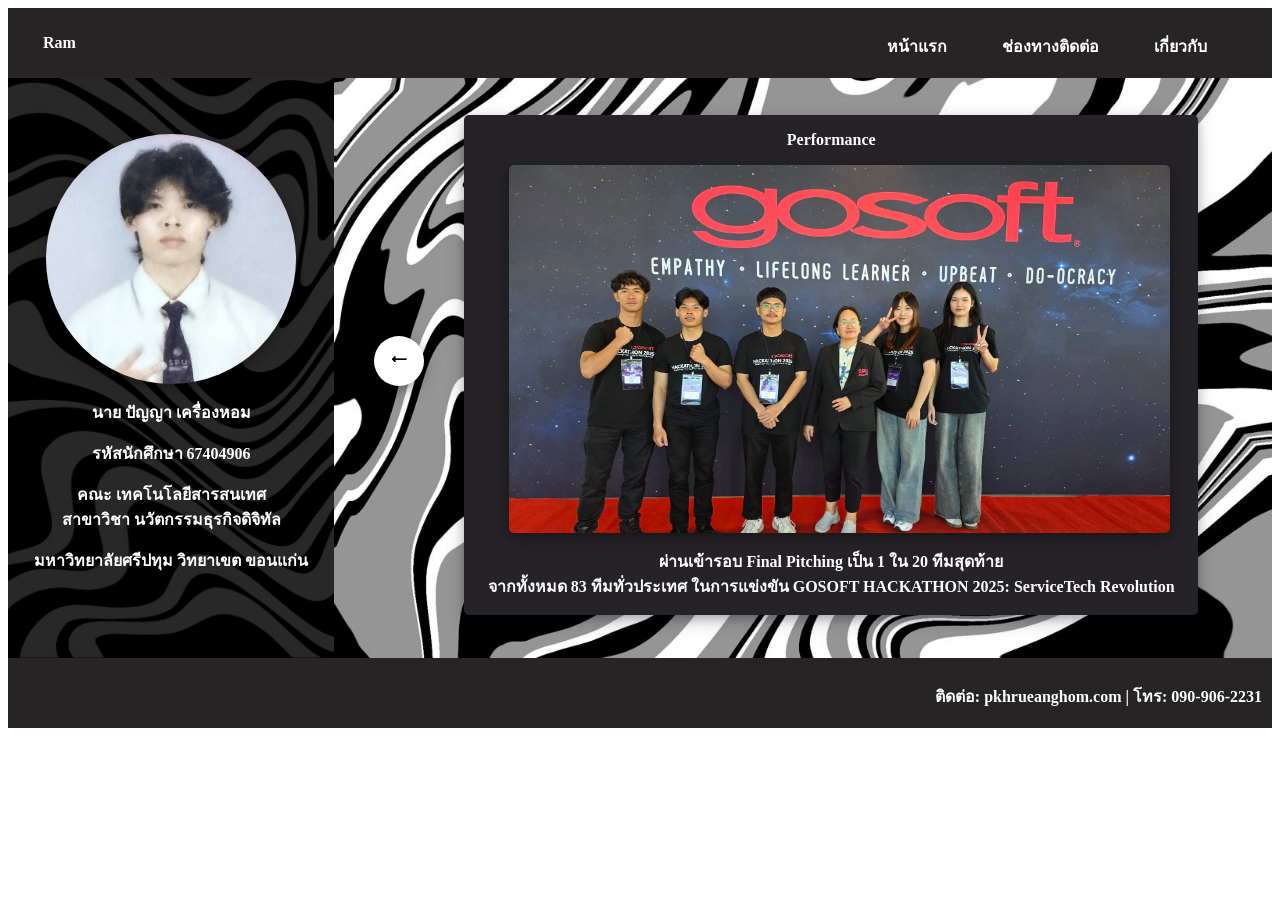
<file: performance_02.html>
<!DOCTYPE html>
<html lang="en">
<head>
    <meta charset="UTF-8">
    <meta name="viewport" content="width=device-width, initial-scale=1.0">
    <title>Document</title>
    <link rel="stylesheet" href="style.css">
    <link href="https://fonts.googleapis.com/css2?family=Sarabun&display=swap" rel="stylesheet">
</head>
<body>
    <div class="container">
        <header class="header">
            <p class="header_logo">Ram</p>
            <div class="cc">
                <a href="index.html"rel="หน้าแรก">
             <p class="dd">หน้าแรก</p>
             </a>
            <a href="contact.html" rel="เกี่ยวกับ">
             <p class="dd">ช่องทางติดต่อ</p>
             </a>
            <a href="about.html" rel="ผลงาน">
             <p class="dd">เกี่ยวกับ</p>
             </a>
        </header>
        <aside class="sidebar">
            <div class="sidebar_profile">
            </div>
            <div class="sidebar_personal">
                <p>นาย ปัญญา เครื่องหอม</p>
                <p>รหัสนักศึกษา 67404906</p>
                <p>คณะ เทคโนโลยีสารสนเทศ <br> สาขาวิชา นวัตกรรมธุรกิจดิจิทัล</p>
                <p>มหาวิทยาลัยศรีปทุม วิทยาเขต ขอนแก่น</p>
            </div>
        </aside>
        <section class="main">
                <div class="main_abi_01">
                    <p class="text_per">Performance</p>
                    <div class="main_abi_per_02">
                    </div>
                    <p class="text_per">
                        ผ่านเข้ารอบ Final Pitching เป็น 1 ใน 20  ทีมสุดท้าย <br> จากทั้งหมด 83 ทีมทั่วประเทศ
                        ในการแข่งขัน GOSOFT HACKATHON 2025: ServiceTech Revolution 
                    </p>
                </div>
            <a href="performance_01.html" rel="ผลงาน">
            <div class="button_per_left">
                ⭠
            </div>
             </a>
        </section>
        <footer class="footer">
            <p>ติดต่อ: pkhrueanghom.com | โทร: 090-906-2231</p>
        <p alin></p>
    </div>
</body>

</html>
</file>
<file: style.css>
.container{
    display: flex;
    flex-flow: row wrap;
    color: white;
    font-weight: bold;
    text-align: center;
}

.header,
.sidebar,
.main,
.footer {
    padding: 10px;
}

.header{
    background-color: #272426;
    flex: 1 100%;
    height: 50px;
    text-align: left;
}
.header_logo{
    margin-left: 25px;
}
.cc{
    margin-top: -50px;
    display: flex;
    float: right;
    
}
.dd{
    margin-right: 55px;
}
a {
  color: white;
  text-decoration: none;
}


.main{
    flex: 3;
    height: 560px;
    background-image: url(img/b4b90bd3b9b00bc63e9e44a30e60127c.jpg);
    background-size: cover;
    background-position: center;
}
.main_abi{
    background-color: rgb(38, 35, 40);
    display: flex;
    flex-direction: column;
    width: 60%;
    height: 150px;
    margin-top: 27px;
    margin-left: 220px;
    box-shadow: 0 4px 8px 0 rgba(0, 0, 0, 0.2), 0 6px 20px 0 rgba(0, 0, 0, 0.19);
    text-align: left;
    border-radius: 5px;

}
.main_abi_01{
    background-color: rgb(38, 35, 40);
    display: flex;
    flex-direction: column;
    width: 80%;
    height: 500px;
    margin-top: 27px;
    margin-left: 120px;
    box-shadow: 0 4px 8px 0 rgba(0, 0, 0, 0.2), 0 6px 20px 0 rgba(0, 0, 0, 0.19);
    text-align: left;
    border-radius: 5px;
    text-align: center;

}
.main_abi_per_01{
    display: flex;
    width: 90%;
    height: 3000px;
    margin-left: 45px;
    box-shadow: 0 4px 8px 0 rgba(0, 0, 0, 0.2), 0 6px 20px 0 rgba(0, 0, 0, 0.19);
    text-align: left;
    border-radius: 5px;
    background-image: url("img/546614505_122173471784527030_2419897939963350775_n.jpg") ;
    background-size: cover;
    background-position: center;
}
.main_abi_per_02{
    display: flex;
    width: 90%;
    height: 3000px;
    margin-left: 45px;
    box-shadow: 0 4px 8px 0 rgba(0, 0, 0, 0.2), 0 6px 20px 0 rgba(0, 0, 0, 0.19);
    text-align: left;
    border-radius: 5px;
    background-image: url("img/494383704_122155592120527030_5250012669872225933_n.jpg") ;
    background-size: cover;
    background-position: center;
}

.contact_ig{
    display: flex;
    margin-left: 157px;
    margin-top: 40px;
    box-shadow: 0 4px 8px 0 rgba(0, 0, 0, 0.2), 0 6px 20px 0 rgba(0, 0, 0, 0.19);
    text-align: left;
    border-radius: 5px;
    background-image: url("img/contact_bg_01.png") ;
    background-position: bottom;
    background-size: cover;
    width: 800px;
    height: 50%;
}
.contact_box_text{
    width: 800px;
    height: 23%;
    background-color: rgb(26, 26, 26); 
    margin-top: -19px;
    margin-left: 156.8px;
}
.about_box_text{
    background-color: rgb(26, 26, 26); 
    width: 80%;
    height:550px;
    border-radius:2%;
    margin-left: 10%;
}
.about_text{
    display: flex;
    flex-direction: column;
    text-align: left;
    font-size: 18px;
    margin-left: 45px;
}
.main_my_skill_01{
    display: flex;
    width:80%;
    height: 90%;
    margin-left: 85px;
    margin-top: 25px;
    box-shadow: 0 4px 8px 0 rgba(0, 0, 0, 0.2), 0 6px 20px 0 rgba(0, 0, 0, 0.19);
    text-align: left;
    border-radius: 5px;
    background-image: url("img/31.png") ;
    background-size: cover;
    background-position: center;
}
.main_my_skill_02{
    display: flex;
    width:80%;
    height: 90%;
    margin-left: 85px;
    margin-top: 25px;
    box-shadow: 0 4px 8px 0 rgba(0, 0, 0, 0.2), 0 6px 20px 0 rgba(0, 0, 0, 0.19);
    text-align: left;
    border-radius: 5px;
    background-image: url("img/S__311298_0.jpg") ;
    background-size: cover;
    background-position: center;
}
.main_my_skill_03{
    display: flex;
    width:80%;
    height: 90%;
    margin-left: 85px;
    margin-top: 25px;
    box-shadow: 0 4px 8px 0 rgba(0, 0, 0, 0.2), 0 6px 20px 0 rgba(0, 0, 0, 0.19);
    text-align: left;
    border-radius: 5px;
    background-image: url("img/S__311300_0.jpg") ;
    background-size: cover;
    background-position: center;
}
.main_my_skill_04{
    display: flex;
    margin-left: 85px;
    margin-top: 25px;
    box-shadow: 0 4px 8px 0 rgba(0, 0, 0, 0.2), 0 6px 20px 0 rgba(0, 0, 0, 0.19);
    text-align: left;
    border-radius: 5px;
    background-image: url("img/S__311301_0.jpg") ;
    background-size: cover;
    background-position: center;
    width:80%;
    height: 90%;
}

.my_little_world_01{
    display: flex;
    margin-left: 220px;
    margin-top: 40px;
    box-shadow: 0 4px 8px 0 rgba(0, 0, 0, 0.2), 0 6px 20px 0 rgba(0, 0, 0, 0.19);
    text-align: left;
    border-radius: 5px;
    background-image: url("img/My_Little_World_01.png") ;
    background-position: bottom;
    background-size: cover;
    width: 50%;
    height: 70%;
}
.my_little_world_02{
    display: flex;
    margin-left: 220px;
    margin-top: 40px;
    box-shadow: 0 4px 8px 0 rgba(0, 0, 0, 0.2), 0 6px 20px 0 rgba(0, 0, 0, 0.19);
    text-align: left;
    border-radius: 5px;
    background-image: url("img/My_Little_World_02.jpg") ;
    background-size: cover;
    background-position: center;
    width: 50%;
    height: 70%;
}
.my_little_world_03{
    display: flex;
    margin-left: 220px;
    margin-top: 40px;
    box-shadow: 0 4px 8px 0 rgba(0, 0, 0, 0.2), 0 6px 20px 0 rgba(0, 0, 0, 0.19);
    text-align: left;
    border-radius: 5px;
    background-image: url("img/My_Little_World_03.jpg") ;
    background-size: cover;
    background-position: center;
    width: 50%;
    height: 70%;
}
.my_little_world_04{
    display: flex;
    margin-left: 220px;
    margin-top: 40px;
    box-shadow: 0 4px 8px 0 rgba(0, 0, 0, 0.2), 0 6px 20px 0 rgba(0, 0, 0, 0.19);
    text-align: left;
    border-radius: 5px;
    background-image: url("img/My_Little_World_04.png") ;
    background-size: cover;
    background-position: center;
    width: 50%;
    height: 70%;
}
.text_per{
    color: #ffffff;
    text-align: center;
}
.text_main_abi{
    color: #ffffff;
    text-align: center;
    margin-top:60px;
}
.text_my_lit{
    color: #ffffff;
    text-align: center;
    margin-top: -80px;
}
.contact_text{
    color: #ffffff;
    text-align: left;
    margin-left: 270px;
    display: flex;
    flex-direction: column;
    margin-top: -6px;
}
.button_per_right{
    color: #000;
    display: flex;
    justify-content: center;
    align-items: center;
    background-color: rgb(255, 255, 255);
    width: 50px;
    height: 50px;
    border-radius: 50%;
    margin-left: 1022px;
    margin-top: -270px;
    box-shadow: 0 4px 8px 0 rgba(0, 0, 0, 0.2),0 6px 20px 0 rgba(0, 0, 0, 0.19);

}
.button_per_left{
    color: #000;
    display: flex;
    justify-content: center;
    align-items: center;
    background-color: rgb(255, 255, 255);
    width: 50px;
    height: 50px;
    border-radius: 50%;
    margin-left: 30px;
    margin-top: -279px;
    box-shadow: 0 4px 8px 0 rgba(0, 0, 0, 0.2),0 6px 20px 0 rgba(0, 0, 0, 0.19);

}
.button_per_left_skill{
    color: #000;
    display: flex;
    justify-content: center;
    align-items: center;
    background-color: rgb(255, 255, 255);
    width: 50px;
    height: 50px;
    border-radius: 50%;
    margin-left: 30px;
    margin-top: -45px;
    box-shadow: 0 4px 8px 0 rgba(0, 0, 0, 0.2),0 6px 20px 0 rgba(0, 0, 0, 0.19);

}
.button_per_left_skill_04{
    color: #000;
    display: flex;
    justify-content: center;
    align-items: center;
    background-color: rgb(255, 255, 255);
    width: 50px;
    height: 50px;
    border-radius: 50%;
    margin-left: 30px;
    margin-top: -265px;
    box-shadow: 0 4px 8px 0 rgba(0, 0, 0, 0.2),0 6px 20px 0 rgba(0, 0, 0, 0.19);

}


.sidebar{
    background-image: url(img/962755046cb0362700c3d719c4e87ca7.jpg);
    background-size: cover;
    background-position: center;
    flex: 1;
}
.sidebar_profile {
    border-radius: 50%;
    width: 250px;
    height: 250px;
    margin: 0 auto;
    margin-top: 15%;
    background-image: url("img/49ec05e0-f472-4f9b-b302-7922110c3a7c.jpg") ;
    background-size: cover;
    background-position: center;
    box-shadow: 0 4px 8px 0 rgba(0, 0, 0, 0.2), 0 6px 20px 0 rgba(0, 0, 0, 0.19);
}
.sidebar_personal{
    margin-top: 5%;
}


.footer{
    background-color: #272426;
    flex: 1 100%;
    height: 50px;
    text-align: right ;
}
</file>
